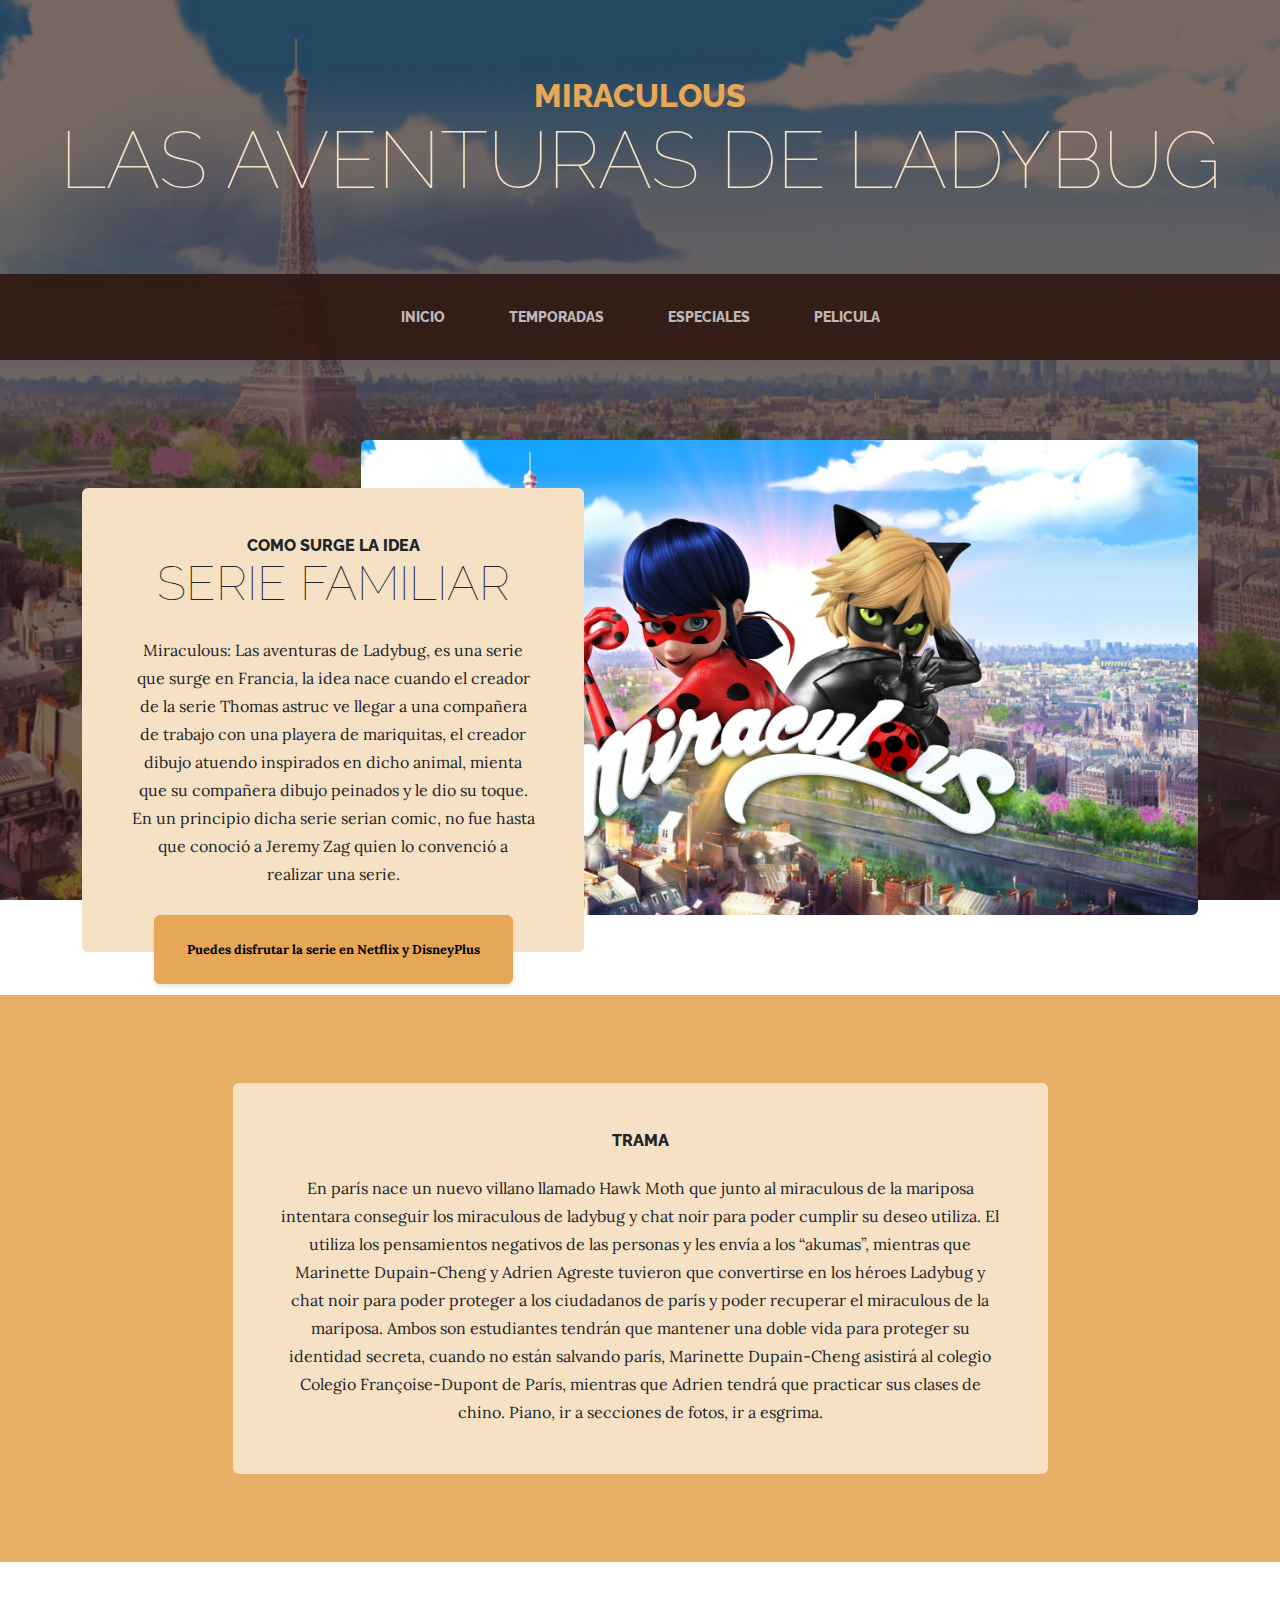
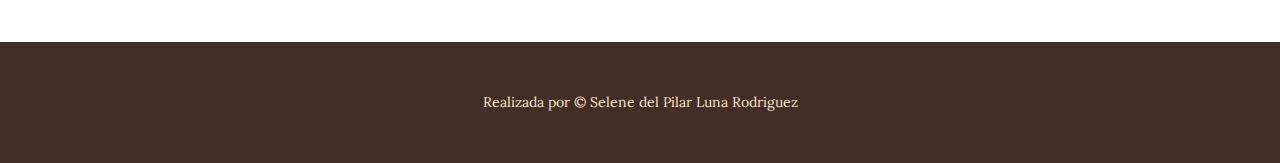
<file: index.html>
<!DOCTYPE html>
<html lang="en">
    <head>
        <meta charset="utf-8" />
        <meta name="viewport" content="width=device-width, initial-scale=1, shrink-to-fit=no" />
        <meta name="description" content="" />
        <meta name="author" content="" />
        <title>Miraculous:Las aventuras de ladybug</title>
        <link rel="icon" type="image/x-icon" href="assets/favicon.ico.jpg" />
        <!-- Google fonts-->
        <link href="https://fonts.googleapis.com/css?family=Raleway:100,100i,200,200i,300,300i,400,400i,500,500i,600,600i,700,700i,800,800i,900,900i" rel="stylesheet" />
        <link href="https://fonts.googleapis.com/css?family=Lora:400,400i,700,700i" rel="stylesheet" />
        <!-- Core theme CSS (includes Bootstrap)-->
        <link href="css/styles.css" rel="stylesheet" />
    </head>
    <body>
        <header>
            <h1 class="site-heading text-center text-faded d-none d-lg-block">
                <span class="site-heading-upper text-primary mb-3">Miraculous</span>
                <span class="site-heading-lower">Las aventuras de Ladybug</span>
            </h1>
        </header>
        <!-- Navigation-->
        <nav class="navbar navbar-expand-lg navbar-dark py-lg-4" id="mainNav">
            <div class="container">
                <a class="navbar-brand text-uppercase fw-bold d-lg-none" href="index.html">Miraculous:las aventuras de Ladybug</a>
                <button class="navbar-toggler" type="button" data-bs-toggle="collapse" data-bs-target="#navbarSupportedContent" aria-controls="navbarSupportedContent" aria-expanded="false" aria-label="Toggle navigation"><span class="navbar-toggler-icon"></span></button>
                <div class="collapse navbar-collapse" id="navbarSupportedContent">
                    <ul class="navbar-nav mx-auto">
                        <li class="nav-item px-lg-4"><a class="nav-link text-uppercase" href="index.html">Inicio</a></li>
                        <li class="nav-item px-lg-4"><a class="nav-link text-uppercase" href="Temporadas.html">Temporadas</a></li>
                        <li class="nav-item px-lg-4"><a class="nav-link text-uppercase" href="Especiales.html">Especiales</a></li>
                         <li class="nav-item px-lg-4"><a class="nav-link text-uppercase" href="Pelicula.html">Pelicula</a></li>
                    </ul>
                    </ul>
                </div>
            </div>
        </nav>
        <section class="page-section clearfix">
            <div class="container">
                <div class="intro">
                    <img class="intro-img img-fluid mb-3 mb-lg-0 rounded" src="assets/img/intro.jpg" alt="..." /></img>
                    <div class="intro-text left-0 text-center bg-faded p-5 rounded">
                        <h2 class="section-heading mb-4">
                            <span class="section-heading-upper">Como surge la idea</span>
                            <span class="section-heading-lower">Serie familiar</span>
                        </h2>
                        <p class="mb-3">Miraculous: Las aventuras de Ladybug, es una serie que surge en Francia, la idea nace cuando el creador de la serie Thomas astruc ve llegar a una compañera de trabajo con una playera de mariquitas, el creador dibujo atuendo inspirados en dicho animal, mienta que su compañera dibujo peinados y le dio su toque. 
En un principio dicha serie serian comic, no fue hasta que conoció a Jeremy Zag quien lo convenció a realizar una serie. 
</p>
                        <div class="intro-button mx-auto"><a class="btn btn-primary btn-xl" href="#!">Puedes disfrutar la serie en Netflix y DisneyPlus</a></div>
                    </div>
                </div>
            </div>
        </section>
        <section class="page-section cta">
            <div class="container">
                <div class="row">
                    <div class="col-xl-9 mx-auto">
                        <div class="cta-inner bg-faded text-center rounded">
                            <h2 class="section-heading mb-4">
                                <span class="section-heading-upper">Trama</span>
                                
                            </h2>
                            <p class="mb-0">En parís nace un nuevo villano llamado Hawk Moth que junto al miraculous de la mariposa intentara conseguir los miraculous de ladybug y chat noir para poder cumplir su deseo utiliza. El utiliza los pensamientos negativos de las personas y les envía a los “akumas”, mientras que Marinette Dupain-Cheng y Adrien Agreste tuvieron que convertirse en los héroes Ladybug y chat noir para poder proteger a los ciudadanos de parís y poder recuperar el miraculous de la mariposa. Ambos son estudiantes tendrán que mantener una doble vida para proteger su identidad secreta, cuando no están salvando parís, Marinette Dupain-Cheng asistirá al colegio Colegio Françoise-Dupont de París, mientras que Adrien tendrá que practicar sus clases de chino. Piano, ir a secciones de fotos, ir a esgrima. </p>
                        </div>
                    </div>
                </div>
            </div>
        </section>
        <footer class="footer text-faded text-center py-5">
            <div class="container"><p class="m-0 small">Realizada por &copy; Selene del Pilar Luna Rodriguez</p></div>
        </footer>
        <!-- Bootstrap core JS-->
        <script src="https://cdn.jsdelivr.net/npm/bootstrap@5.2.3/dist/js/bootstrap.bundle.min.js"></script>
        <!-- Core theme JS-->
        <script src="js/scripts.js"></script>
    </body>
</html>
</file>
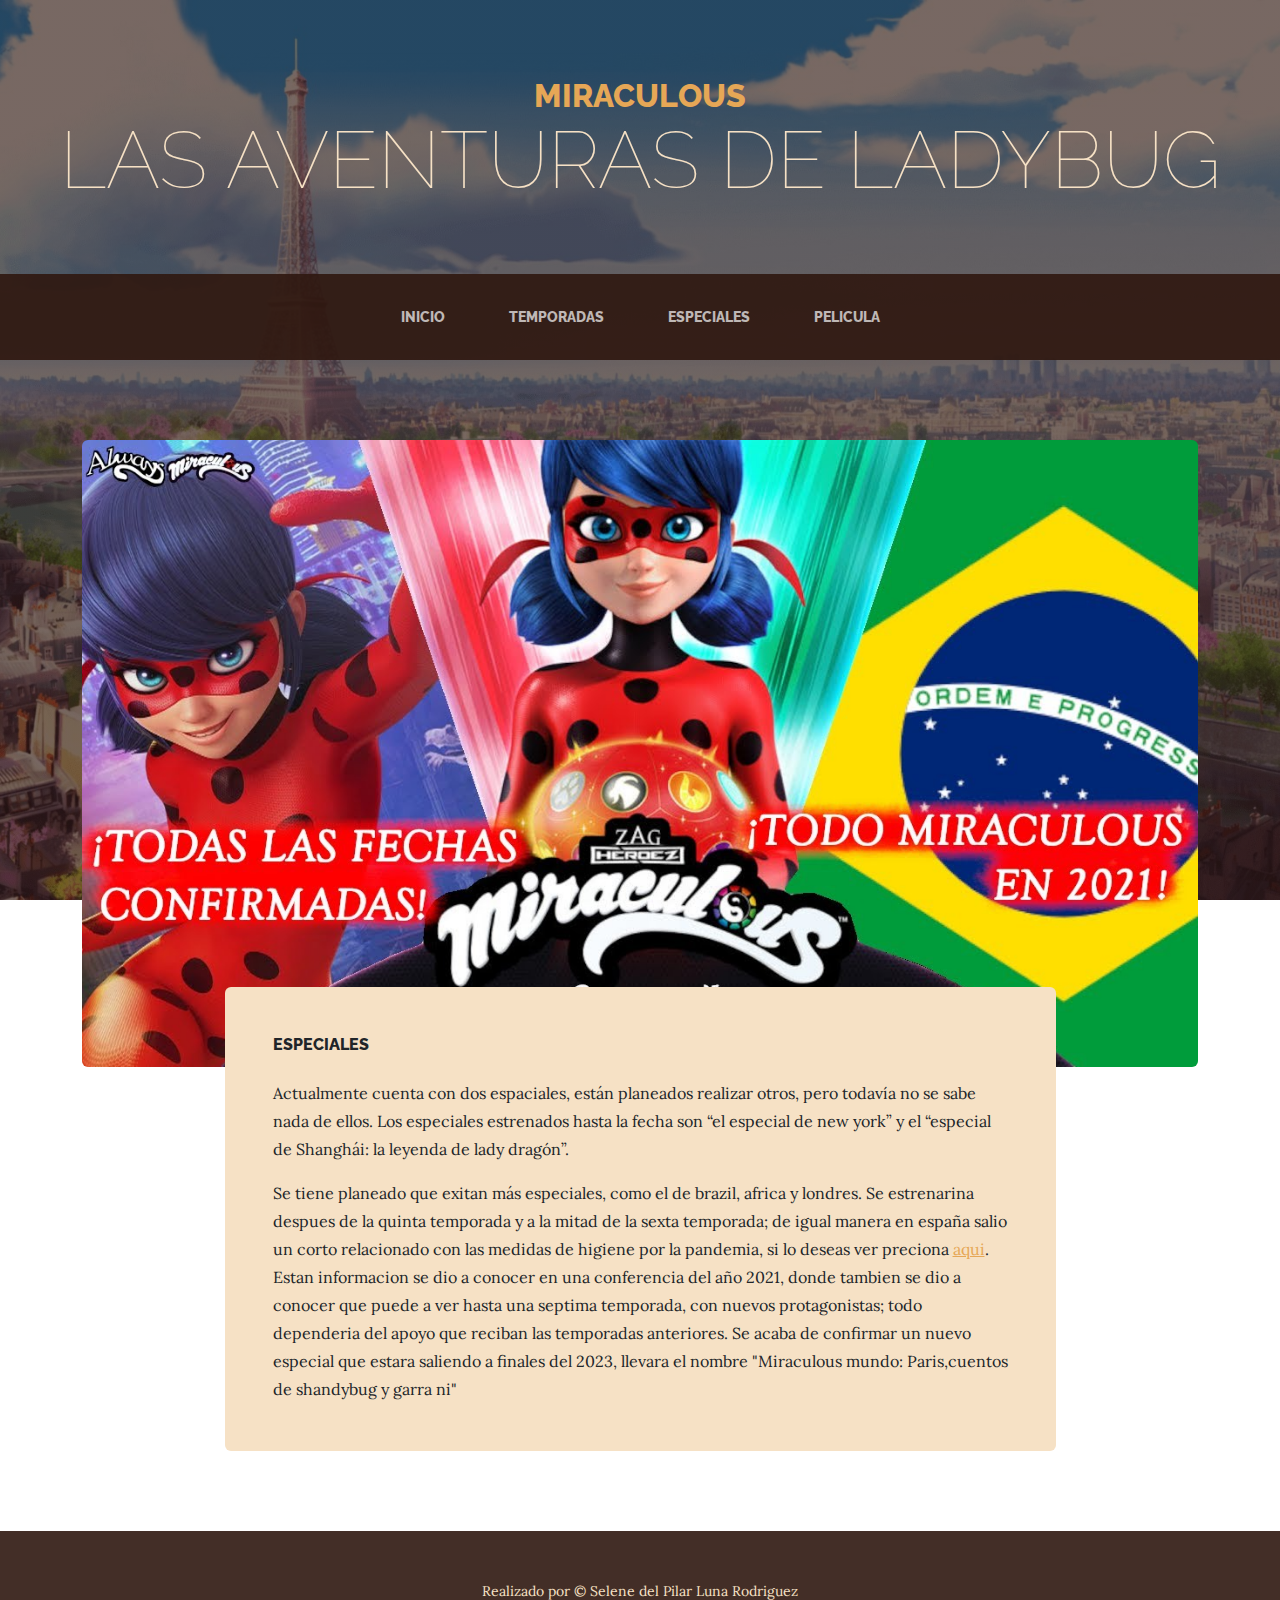
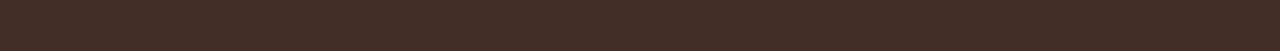
<file: Especiales.html>
<!DOCTYPE html>
<html lang="en">
    <head>
        <meta charset="utf-8" />
        <meta name="viewport" content="width=device-width, initial-scale=1, shrink-to-fit=no" />
        <meta name="description" content="" />
        <meta name="author" content="" />
        <title>Miraculous:Las aventuras de ladybug</title>
        <link rel="icon" type="image/x-icon" href="assets/favicon.ico" />
        <!-- Google fonts-->
        <link href="https://fonts.googleapis.com/css?family=Raleway:100,100i,200,200i,300,300i,400,400i,500,500i,600,600i,700,700i,800,800i,900,900i" rel="stylesheet" />
        <link href="https://fonts.googleapis.com/css?family=Lora:400,400i,700,700i" rel="stylesheet" />
        <!-- Core theme CSS (includes Bootstrap)-->
        <link href="css/styles.css" rel="stylesheet" />
    </head>
    <body>
        <header>
            <h1 class="site-heading text-center text-faded d-none d-lg-block">
                <span class="site-heading-upper text-primary mb-3">Miraculous</span>
                <span class="site-heading-lower">Las aventuras de ladybug</span>
            </h1>
        </header>
        <!-- Navigation-->
        <nav class="navbar navbar-expand-lg navbar-dark py-lg-4" id="mainNav">
            <div class="container">
                <a class="navbar-brand text-uppercase fw-bold d-lg-none" href="index.html">Start Bootstrap</a>
                <button class="navbar-toggler" type="button" data-bs-toggle="collapse" data-bs-target="#navbarSupportedContent" aria-controls="navbarSupportedContent" aria-expanded="false" aria-label="Toggle navigation"><span class="navbar-toggler-icon"></span></button>
                <div class="collapse navbar-collapse" id="navbarSupportedContent">
                    <ul class="navbar-nav mx-auto">
                        <li class="nav-item px-lg-4"><a class="nav-link text-uppercase" href="index.html">Inicio</a></li>
                        <li class="nav-item px-lg-4"><a class="nav-link text-uppercase" href="Temporadas.html">Temporadas</a></li>
                        <li class="nav-item px-lg-4"><a class="nav-link text-uppercase" href="Especiales.html">Especiales</a></li>
                         <li class="nav-item px-lg-4"><a class="nav-link text-uppercase" href="Pelicula.html">Pelicula</a></li>
                    </ul>
                </div>
            </div>
        </nav>
        <section class="page-section about-heading">
            <div class="container">
                <img class="img-fluid rounded about-heading-img mb-3 mb-lg-0" src="assets/img/about.jpg" alt="..." />
                <div class="about-heading-content">
                    <div class="row">
                        <div class="col-xl-9 col-lg-10 mx-auto">
                            <div class="bg-faded rounded p-5">
                                <h2 class="section-heading mb-4">
                                    <span class="section-heading-upper">Especiales</span>
                                    </h2>
                                <p>Actualmente cuenta con dos espaciales, están planeados realizar otros, pero todavía no se sabe nada de ellos. Los especiales estrenados hasta la fecha son “el especial de new york” y el “especial de Shanghái: la leyenda de lady dragón”.  </p>
                                <p class="mb-0">
                                    
                                   Se tiene planeado que exitan más especiales, como el de brazil, africa y londres. Se estrenarina despues de la quinta temporada y a la mitad de la sexta temporada; de igual manera en españa salio un corto relacionado con las medidas de higiene por la pandemia, si lo deseas ver preciona <a href="https://www.youtube.com/watch?v=PsVay2mKkfk">aqui</a>. Estan informacion se dio a conocer en una conferencia del año 2021, donde tambien se dio a conocer que puede a ver hasta una septima temporada, con nuevos protagonistas; todo dependeria del apoyo que reciban las temporadas anteriores. Se acaba de confirmar un nuevo especial que estara saliendo a finales del 2023, llevara el nombre "Miraculous mundo: Paris,cuentos de shandybug y garra ni"
                                </p>
                            </div>
                        </div>
                    </div>
                </div>
            </div>
        </section>
        <footer class="footer text-faded text-center py-5">
            <div class="container"><p class="m-0 small">Realizado por &copy; Selene del Pilar Luna Rodriguez</p></div>
        </footer>
        <!-- Bootstrap core JS-->
        <script src="https://cdn.jsdelivr.net/npm/bootstrap@5.2.3/dist/js/bootstrap.bundle.min.js"></script>
        <!-- Core theme JS-->
        <script src="js/scripts.js"></script>
    </body>
</html>
</file>
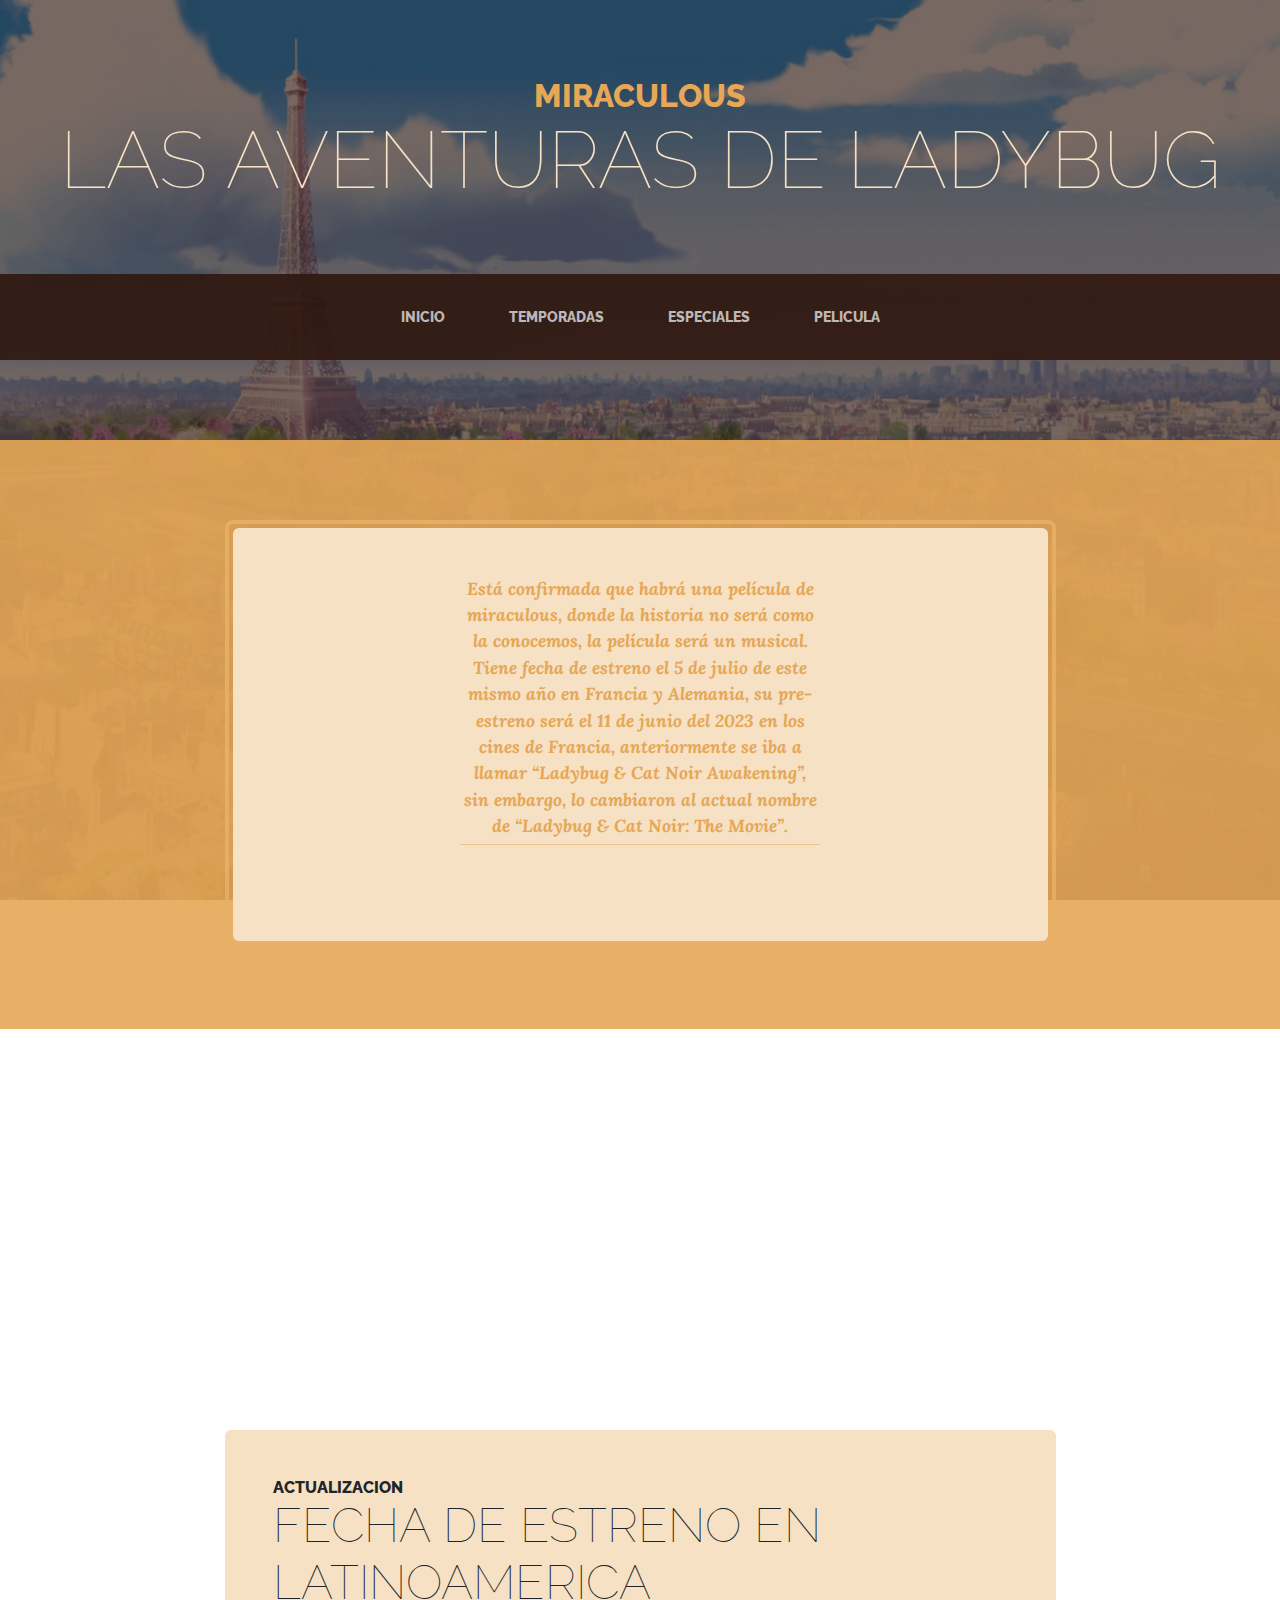
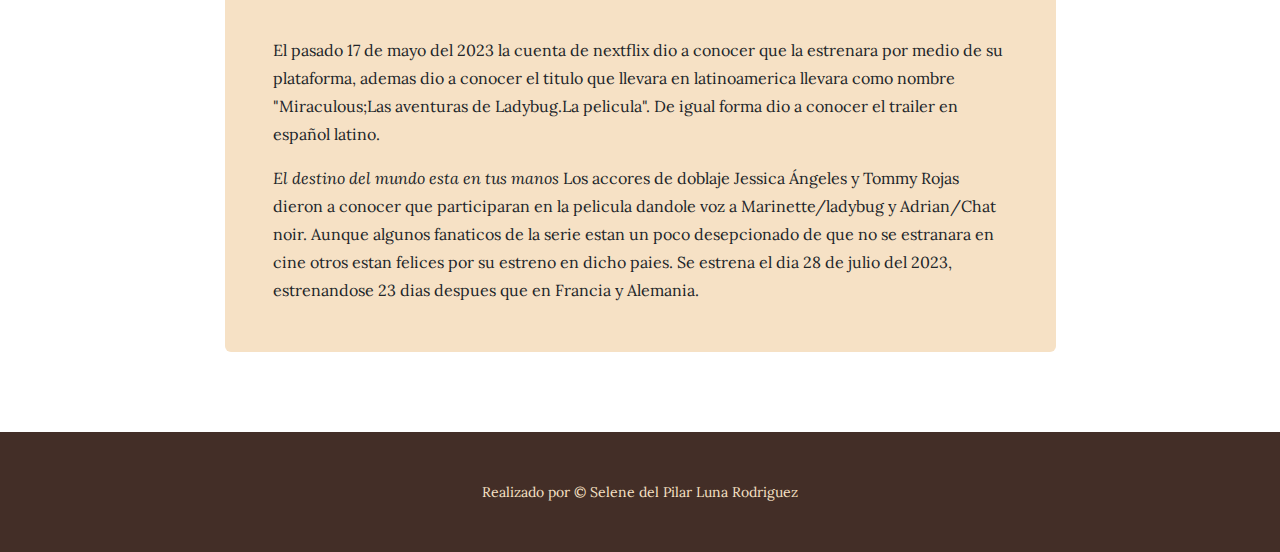
<file: Pelicula.html>
<!DOCTYPE html>
<html lang="en">
    <head>
        <meta charset="utf-8" />
        <meta name="viewport" content="width=device-width, initial-scale=1, shrink-to-fit=no" />
        <meta name="description" content="" />
        <meta name="author" content="" />
        <title>Miraculous:Las aventuras de ladybug</title>
        <link rel="icon" type="image/x-icon" href="assets/favicon.ico" />
        <!-- Google fonts-->
        <link href="https://fonts.googleapis.com/css?family=Raleway:100,100i,200,200i,300,300i,400,400i,500,500i,600,600i,700,700i,800,800i,900,900i" rel="stylesheet" />
        <link href="https://fonts.googleapis.com/css?family=Lora:400,400i,700,700i" rel="stylesheet" />
        <!-- Core theme CSS (includes Bootstrap)-->
        <link href="css/styles.css" rel="stylesheet" />
    </head>
    <body>
        <header>
            <h1 class="site-heading text-center text-faded d-none d-lg-block">
                <span class="site-heading-upper text-primary mb-3">Miraculous</span>
                <span class="site-heading-lower">Las aventuras de ladybug</span>
            </h1>
        </header>
        <!-- Navigation-->
        <nav class="navbar navbar-expand-lg navbar-dark py-lg-4" id="mainNav">
            <div class="container">
                <a class="navbar-brand text-uppercase fw-bold d-lg-none" href="index.html">Start Bootstrap</a>
                <button class="navbar-toggler" type="button" data-bs-toggle="collapse" data-bs-target="#navbarSupportedContent" aria-controls="navbarSupportedContent" aria-expanded="false" aria-label="Toggle navigation"><span class="navbar-toggler-icon"></span></button>
                <div class="collapse navbar-collapse" id="navbarSupportedContent">
                    <ul class="navbar-nav mx-auto">
                       <li class="nav-item px-lg-4"><a class="nav-link text-uppercase" href="index.html">Inicio</a></li>
                        <li class="nav-item px-lg-4"><a class="nav-link text-uppercase" href="Temporadas.html">Temporadas</a></li>
                        <li class="nav-item px-lg-4"><a class="nav-link text-uppercase" href="Especiales.html">Especiales</a></li>
                         <li class="nav-item px-lg-4"><a class="nav-link text-uppercase" href="Pelicula.html">Pelicula</a></li>
                    </ul>
                </div>
            </div>
        </nav>
        <section class="page-section cta">
            <div class="container">
                <div class="row">
                    <div class="col-xl-9 mx-auto">
                        <div class="cta-inner bg-faded text-center rounded">
                            
                            <ul class="list-unstyled list-hours mb-5 text-left mx-auto">
                                
                                <li class="list-unstyled-item list-hours-item d-flex">
                                    Está confirmada que habrá una película de miraculous, donde la historia no será como la conocemos, la película será un musical. Tiene fecha de estreno el 5 de julio de este mismo año en Francia y Alemania, su pre-estreno será el 11 de junio del 2023 en los cines de Francia, anteriormente se iba a llamar “Ladybug & Cat Noir Awakening”, sin embargo, lo cambiaron al actual nombre de “Ladybug & Cat Noir: The Movie”. 
                                    
                              
                        </div>
                    </div>
                </div>
            </div>
        </section>
        <section class="page-section about-heading">
            <div class="container">
                <div style="text-align:center;">
                <iframe width="560" height="315" src="https://www.youtube.com/embed/_g4pbbJSE-4" title="YouTube video player" frameborder="0" allow="accelerometer; autoplay; clipboard-write; encrypted-media; gyroscope; picture-in-picture; web-share" allowfullscreen></iframe>
               </div>
                    <div class="row">
                        <div class="col-xl-9 col-lg-10 mx-auto">
                            <div class="bg-faded rounded p-5">
                                <h2 class="section-heading mb-4">
                                    <span class="section-heading-upper">Actualizacion</span>
                                    <span class="section-heading-lower">Fecha de estreno en latinoamerica</span>
                                </h2>
                                <p>El pasado 17 de mayo del 2023 la cuenta de nextflix dio a conocer que la estrenara por medio de su plataforma, ademas dio a conocer el titulo que llevara en latinoamerica llevara como nombre "Miraculous;Las aventuras de Ladybug.La pelicula". De igual forma dio a conocer el trailer en español latino.</p>
                                <p class="mb-0">
                                    
                                    <em>El destino del mundo esta en tus manos</em>
                                    Los accores de doblaje Jessica Ángeles y Tommy Rojas dieron a conocer que participaran en la pelicula dandole voz a Marinette/ladybug y Adrian/Chat noir. Aunque algunos fanaticos de la serie estan un poco desepcionado de que no se estranara en cine otros estan felices por su estreno en dicho paies. Se estrena el dia 28 de julio del 2023, estrenandose 23 dias despues que en Francia y Alemania.
                                </p>
                            </div>
                        </div>
                    </div>
                </div>
            </div>
        </section>
        <footer class="footer text-faded text-center py-5">
            <div class="container"><p class="m-0 small">Realizado por &copy; Selene del Pilar Luna Rodriguez</p></div>
        </footer>
        <!-- Bootstrap core JS-->
        <script src="https://cdn.jsdelivr.net/npm/bootstrap@5.2.3/dist/js/bootstrap.bundle.min.js"></script>
        <!-- Core theme JS-->
        <script src="js/scripts.js"></script>
    </body>
</html>
</file>
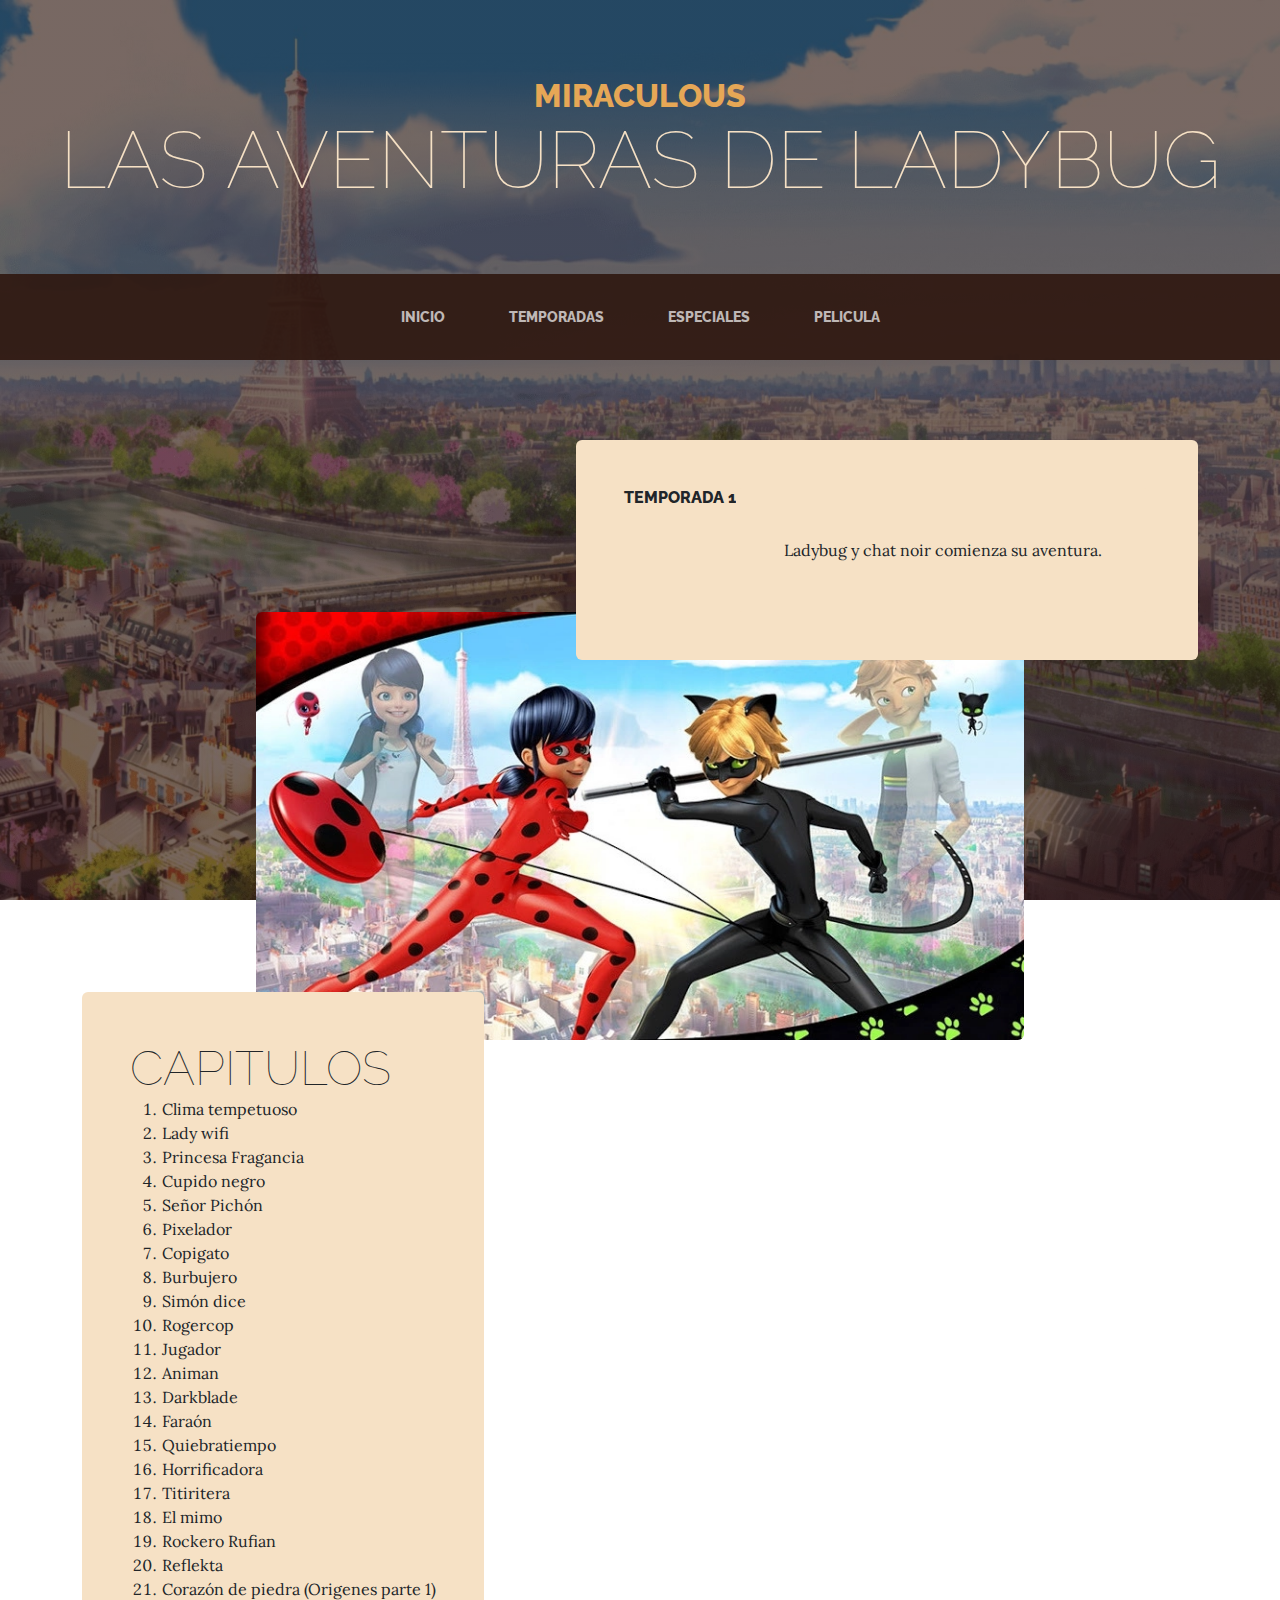
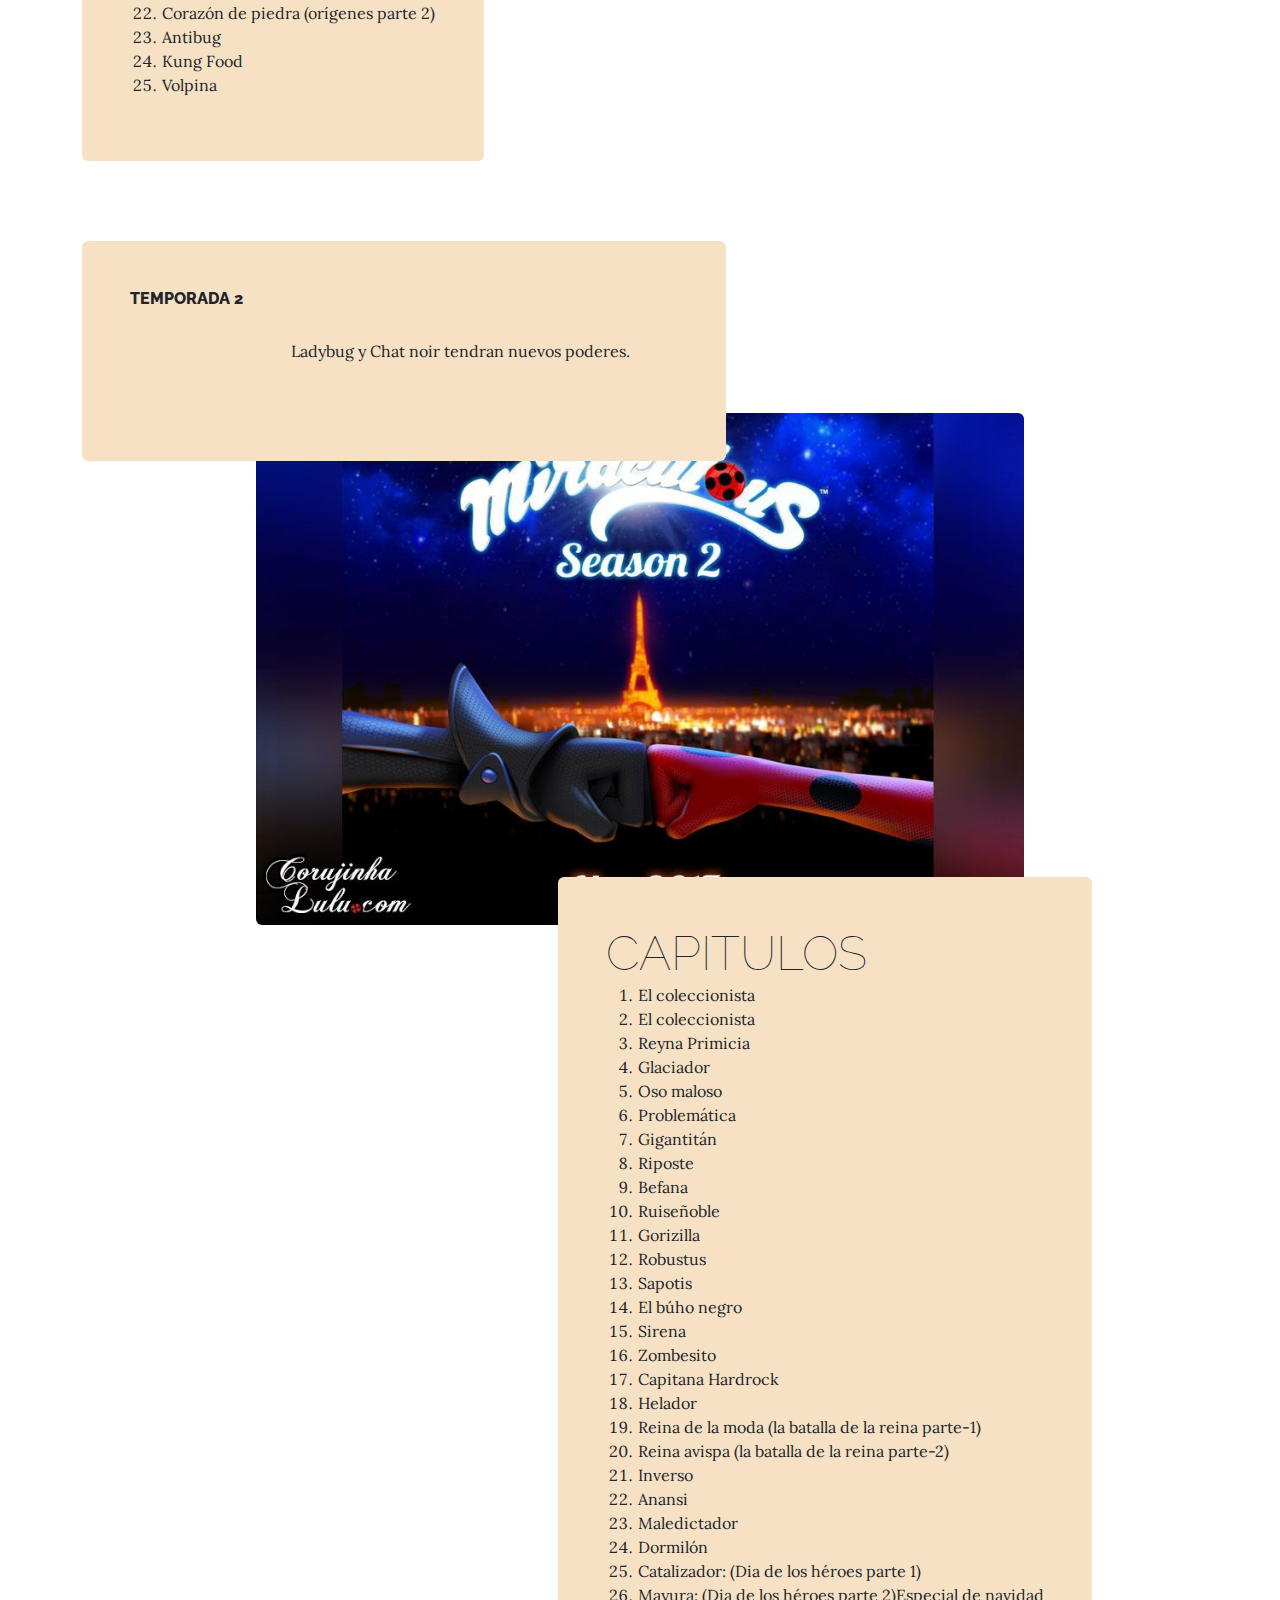
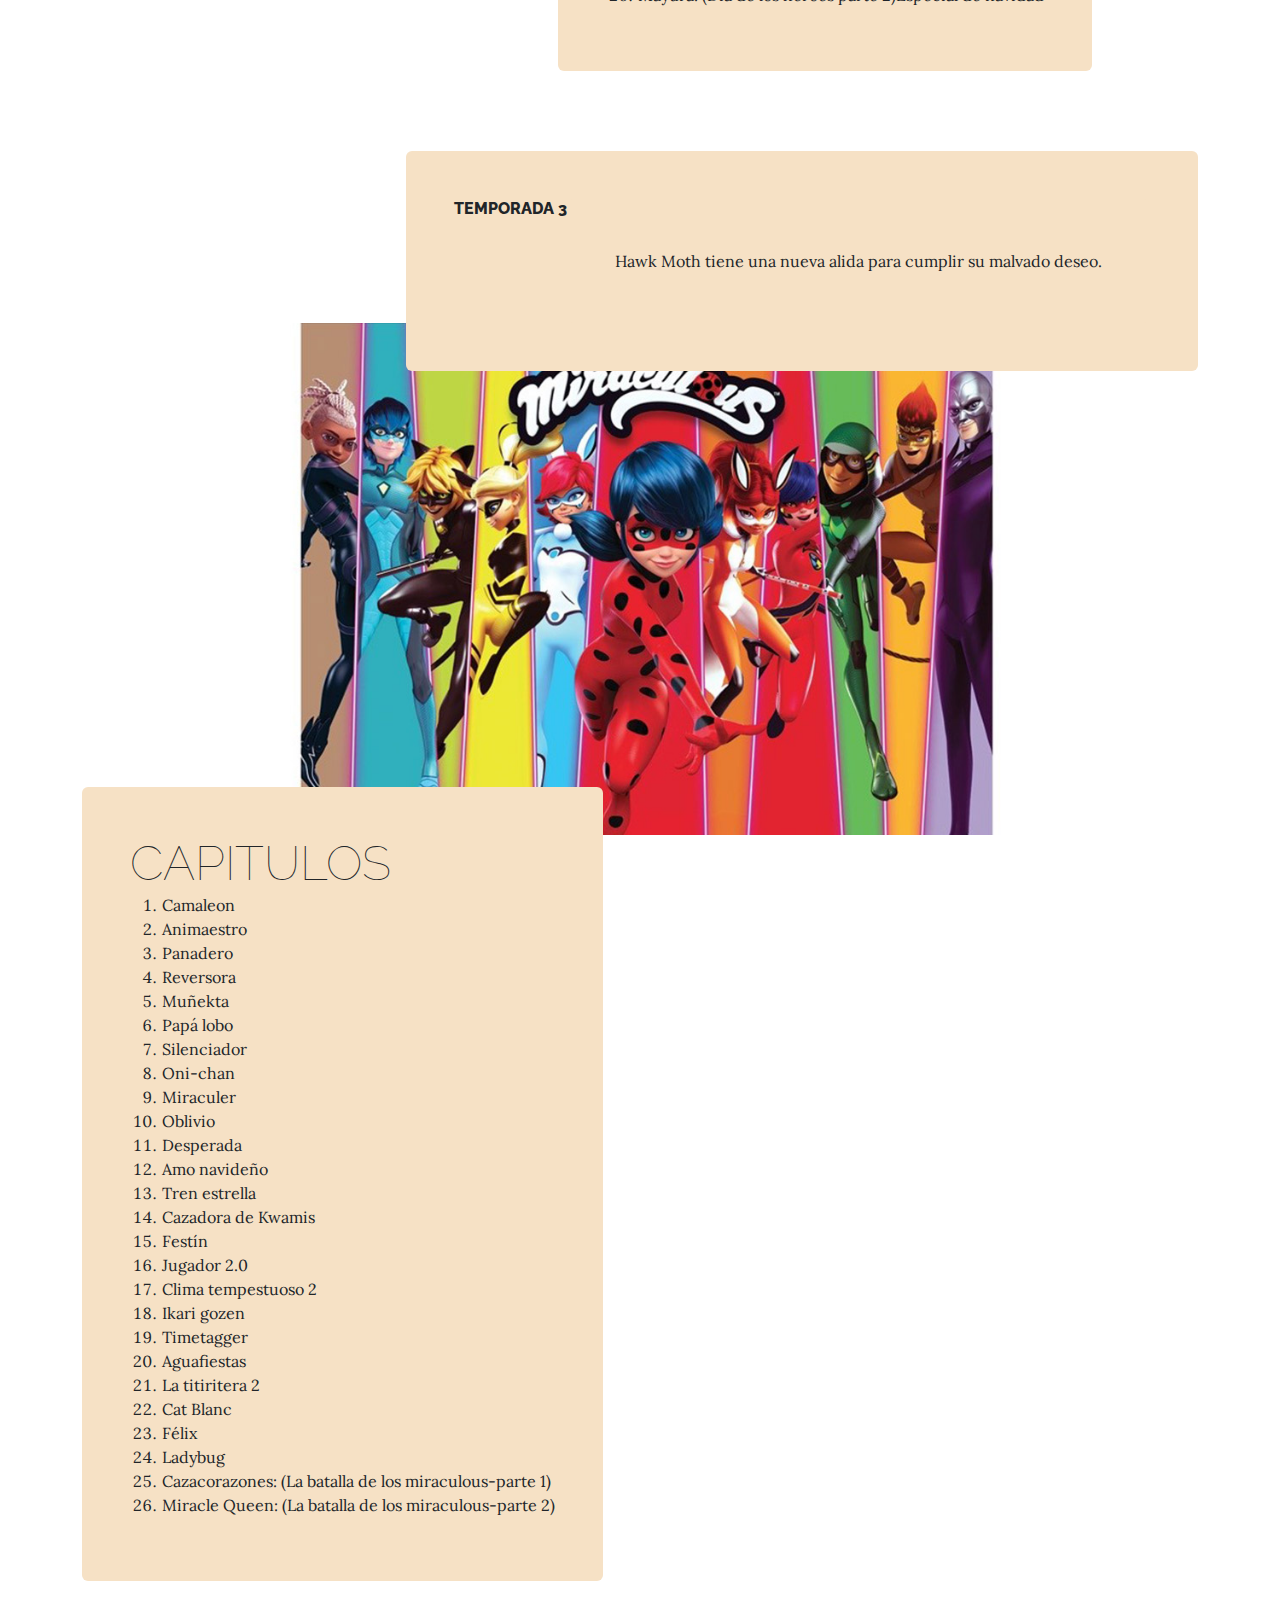
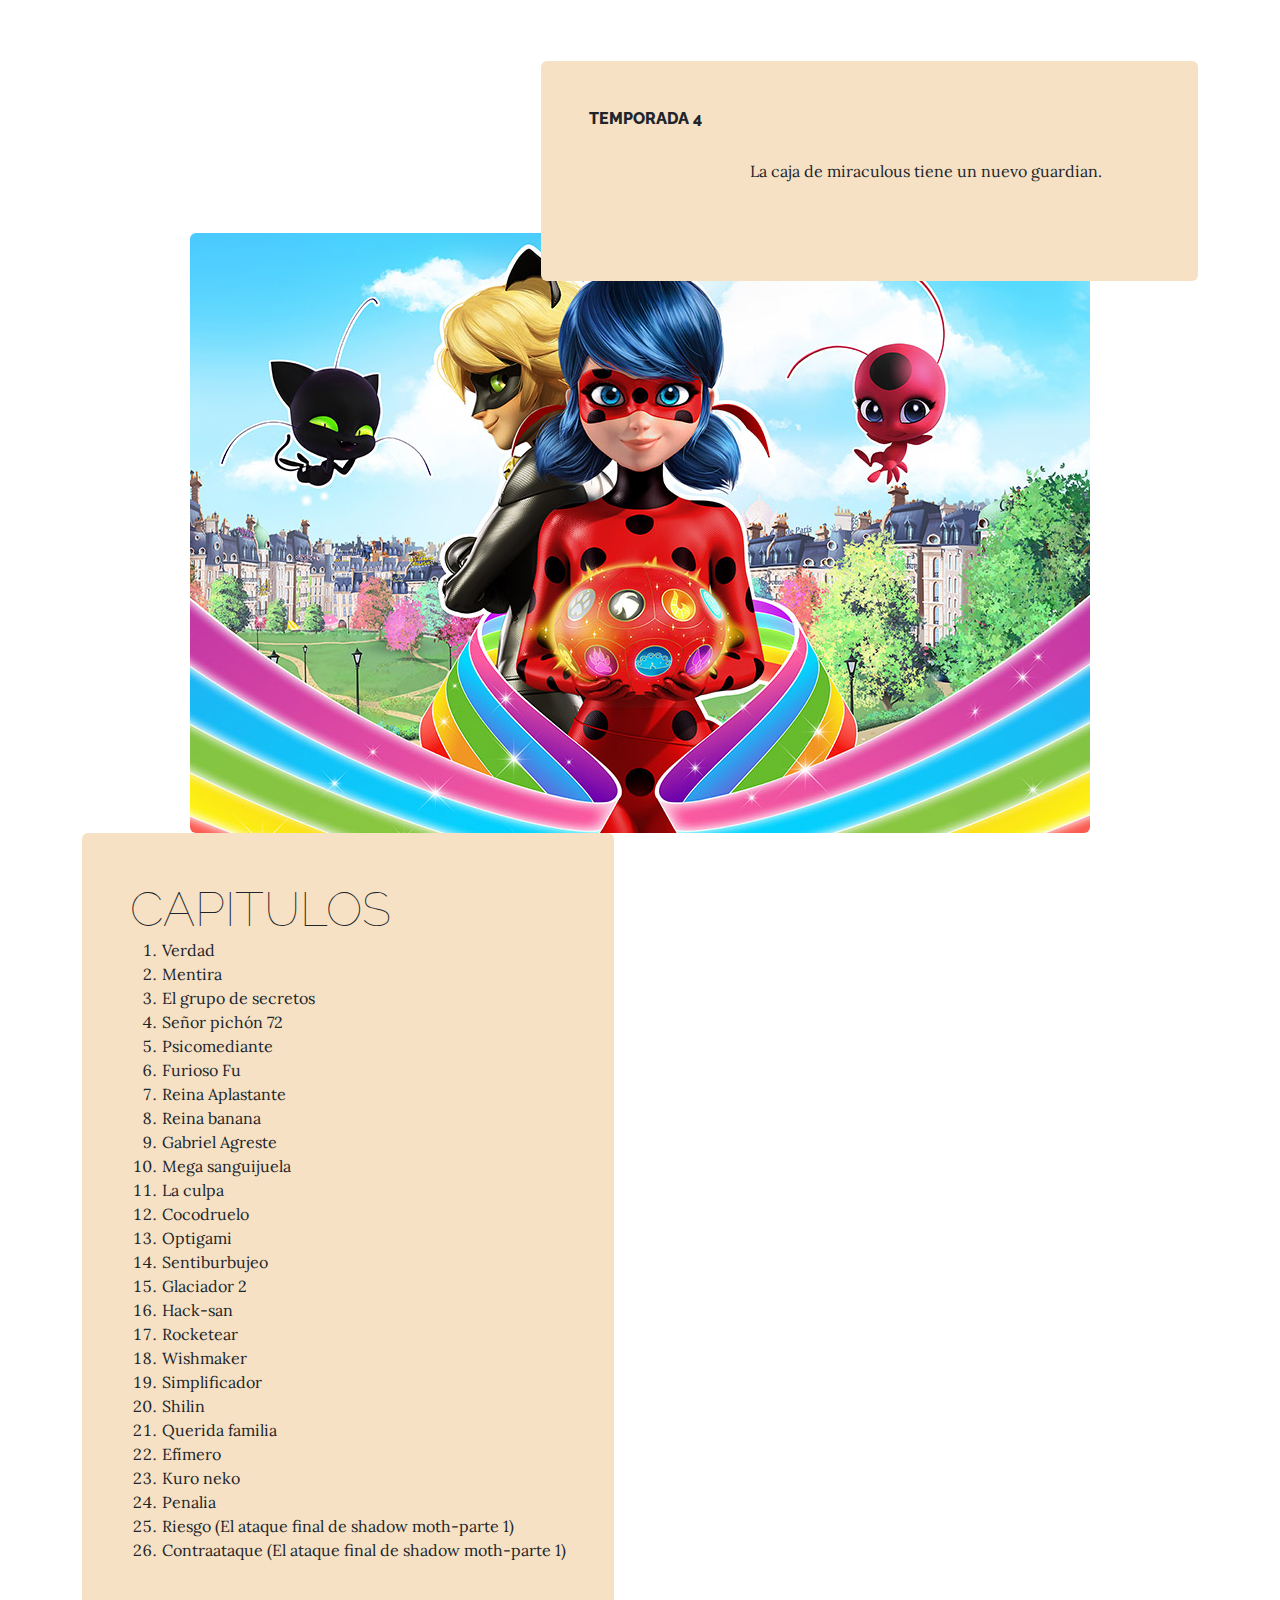
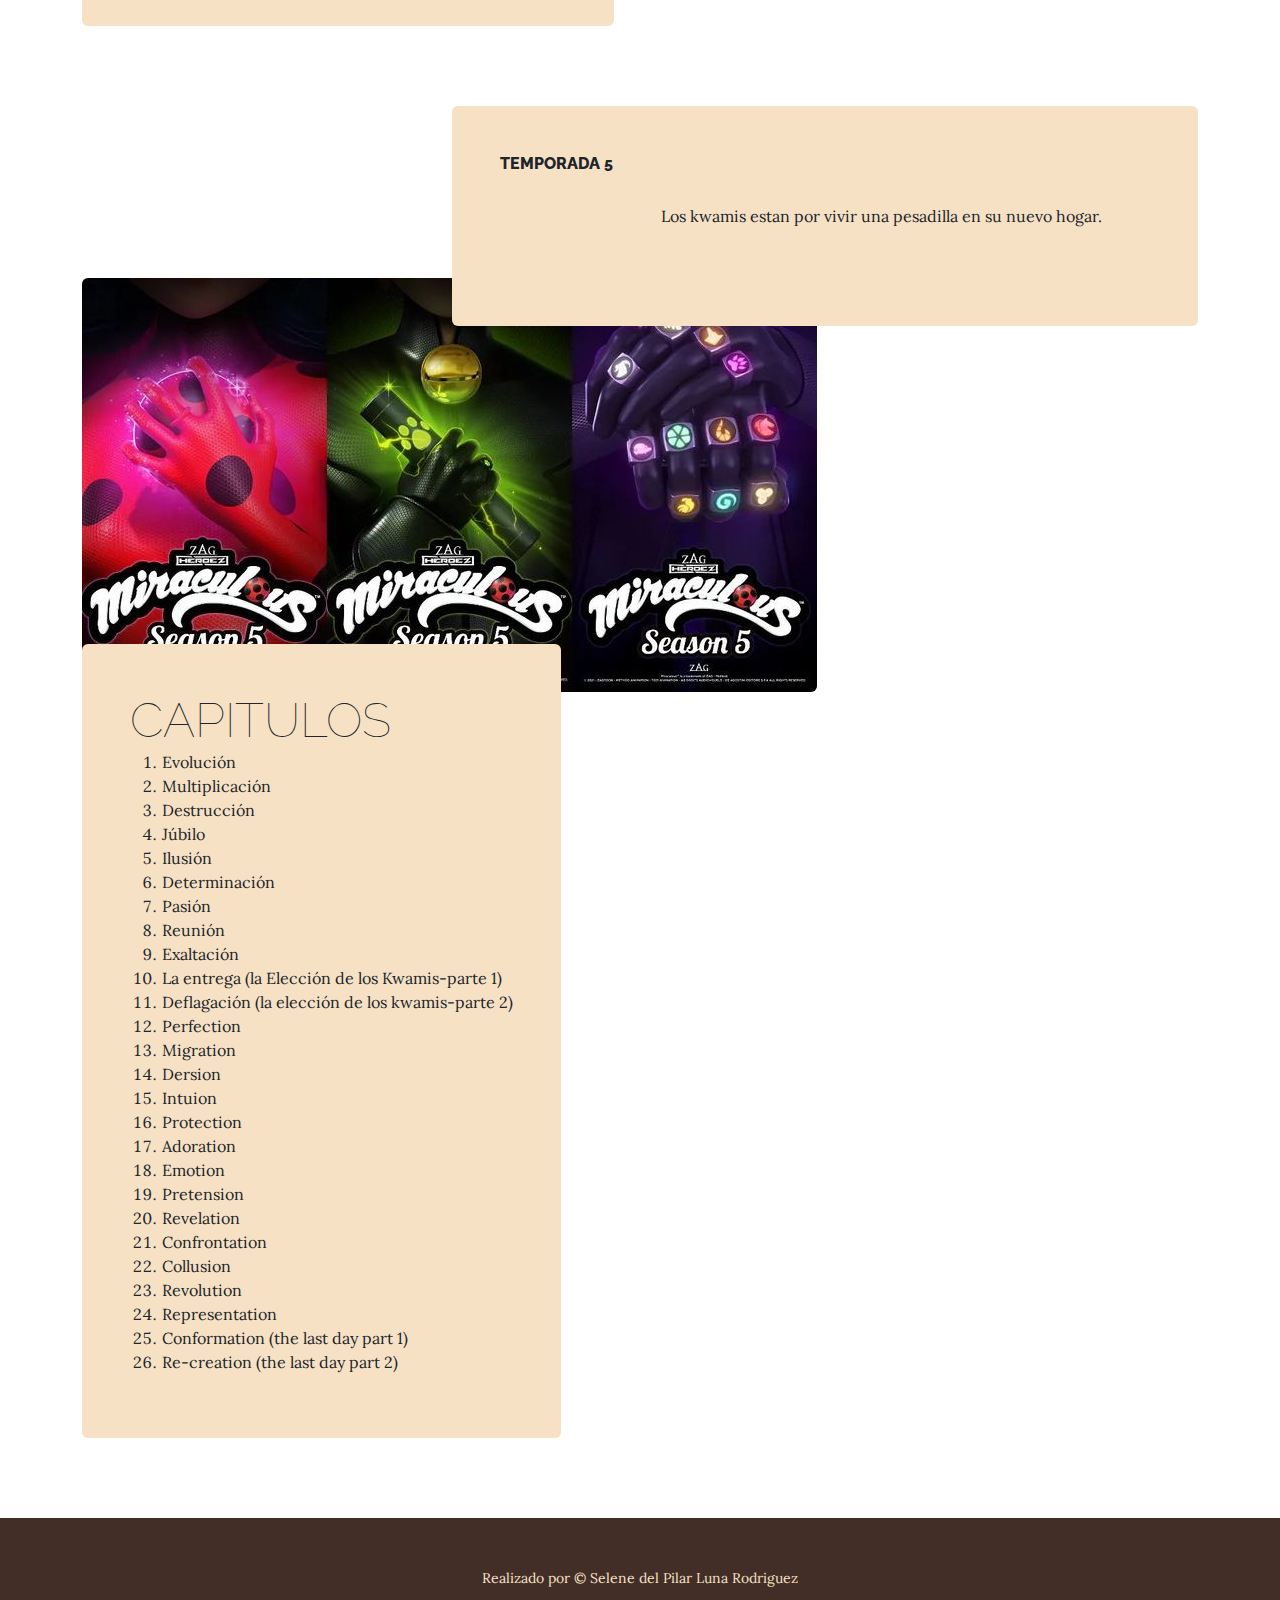
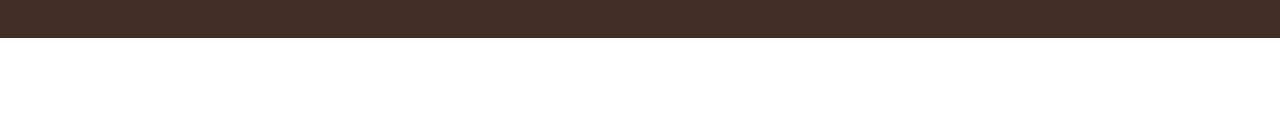
<file: Temporadas.html>
<!DOCTYPE html>
<html lang="en">
    <head>
        <meta charset="utf-8" />
        <meta name="viewport" content="width=device-width, initial-scale=1, shrink-to-fit=no" />
        <meta name="description" content="" />
        <meta name="author" content="" />
        <title>Miraculous:Las aventuras de ladybug</title>
        <link rel="icon" type="image/x-icon" href="assets/favicon.ico" />
        <!-- Google fonts-->
        <link href="https://fonts.googleapis.com/css?family=Raleway:100,100i,200,200i,300,300i,400,400i,500,500i,600,600i,700,700i,800,800i,900,900i" rel="stylesheet" />
        <link href="https://fonts.googleapis.com/css?family=Lora:400,400i,700,700i" rel="stylesheet" />
        <!-- Core theme CSS (includes Bootstrap)-->
        <link href="css/styles.css" rel="stylesheet" />
    </head>
    <body>
        <header>
            <h1 class="site-heading text-center text-faded d-none d-lg-block">
                <span class="site-heading-upper text-primary mb-3">Miraculous</span>
                <span class="site-heading-lower">Las aventuras de ladybug</span>
            </h1>
        </header>
        <!-- Navigation-->
        <nav class="navbar navbar-expand-lg navbar-dark py-lg-4" id="mainNav">
            <div class="container">
                <a class="navbar-brand text-uppercase fw-bold d-lg-none" href="index.html">Start Bootstrap</a>
                <button class="navbar-toggler" type="button" data-bs-toggle="collapse" data-bs-target="#navbarSupportedContent" aria-controls="navbarSupportedContent" aria-expanded="false" aria-label="Toggle navigation"><span class="navbar-toggler-icon"></span></button>
                <div class="collapse navbar-collapse" id="navbarSupportedContent">
                    <ul class="navbar-nav mx-auto">
                         <li class="nav-item px-lg-4"><a class="nav-link text-uppercase" href="index.html">Inicio</a></li>
                        <li class="nav-item px-lg-4"><a class="nav-link text-uppercase" href="Temporadas.html">Temporadas</a></li>
                        <li class="nav-item px-lg-4"><a class="nav-link text-uppercase" href="Especiales.html">Especiales</a></li>
                         <li class="nav-item px-lg-4"><a class="nav-link text-uppercase" href="Pelicula.html">Pelicula</a></li>
                    </ul>
                </div>
            </div>
        </nav>
        <section class="page-section">
            <div class="container">
                <div class="product-item">
                    <div class="product-item-title d-flex">
                        <div class="bg-faded p-5 d-flex ms-auto rounded">
                            <h2 class="section-heading mb-0">
                                <span class="section-heading-upper">temporada 1</span>
                            </h2>
                            <div class="bg-faded p-5 rounded"><p class="mb-0">Ladybug y chat noir comienza su aventura.</p></div>
                        </div>
                    </div>
                    <img class="product-item-img mx-auto d-flex rounded img-fluid mb-3 mb-lg-0" src="assets/img/products-01.jpg" alt="..." />
                    <div class="product-item-description d-flex me-auto">
                        <div class="bg-faded p-5 rounded"><p class="mb-0">
                            <h2 class="section-heading mb-0">
                                <span class="section-heading-lower">Capitulos</span>
                            </h2>
                        <ol>
                            <li>Clima tempetuoso</li>
                            <li>Lady wifi</li>
                            <li>Princesa Fragancia</li>
                            <li>Cupido negro</li> 
                            <li>Señor Pichón</li>
                            <li>Pixelador</li>
                            <li>Copigato</li>
                            <li>Burbujero</li>
                            <li>Simón dice</li>
                            <li>Rogercop</li>
                            <li>Jugador</li>
                            <li>Animan</li>
                            <li>Darkblade</li>
                            <li>Faraón</li>
                            <li>Quiebratiempo</li>
                            <li>Horrificadora</li>
                            <li>Titiritera</li>
                            <li>El mimo</li>
                            <li>Rockero Rufian</li>
                            <li>Reflekta</li>
                            <li>Corazón de piedra (Origenes parte 1)</li>
                            <li>Corazón de piedra (orígenes parte 2)</li>
                            <li>Antibug</li>
                            <li>Kung Food</li>
                            <li>Volpina</li>
                        </ol>
                    </div>
            </div>
        </section>
        <section class="page-section">
            <div class="container">
                <div class="product-item">
                    <div class="product-item-title d-flex">
                        <div class="bg-faded p-5 d-flex me-auto rounded">
                            <h2 class="section-heading mb-0">
                                <span class="section-heading-upper">temporada 2</span>
                                
                            </h2>
                            <div class="bg-faded p-5 rounded"><p class="mb-0">Ladybug y Chat noir tendran nuevos poderes.</p></div>
                        </div>
                    </div>
                    <img class="product-item-img mx-auto d-flex rounded img-fluid mb-3 mb-lg-0" src="assets/img/products-02.jpg" alt="..." />
                    <div class="product-item-description d-flex ms-auto">
                        <div class="bg-faded p-5 rounded">
                            <h2 class="section-heading mb-0">
                                <span class="section-heading-lower">Capitulos</span>
                            </h2>
                            <ol>
                                <li>El coleccionista</li>
                                <li>El coleccionista</li>
                                <li>Reyna Primicia</li>
                                <li>Glaciador</li>
                                <li>Oso maloso</li>
                                <li>Problemática</li>
                                <li>Gigantitán</li>
                                <li>Riposte</li>
                                <li>Befana</li>
                                <li>Ruiseñoble</li>
                                <li>Gorizilla</li>
                                <li>Robustus</li>
                                <li>Sapotis</li>
                                <li>El búho negro</li>
                                <li>Sirena</li>
                                <li>Zombesito</li>
                                <li>Capitana Hardrock</li>
                                <li>Helador</li>
                                <li>Reina de la moda (la batalla de la reina parte-1)</li>
                                <li>Reina avispa (la batalla de la reina parte-2)</li>
                                <li>Inverso</li>
                                <li>Anansi</li>
                                <li>Maledictador</li>
                                <li>Dormilón</li>
                                <li>Catalizador: (Dia de los héroes parte 1)</li>
                                <li>Mayura: (Dia de los héroes parte 2)Especial de navidad</li>
                            </ol>
                    </div>
                </div>
            </div>
        </section>
        <section class="page-section">
            <div class="container">
                <div class="product-item">
                    <div class="product-item-title d-flex">
                        <div class="bg-faded p-5 d-flex ms-auto rounded">
                            <h2 class="section-heading mb-0">
                                <span class="section-heading-upper">temporada 3</span>
                            </h2>
                            <div class="bg-faded p-5 rounded"><p class="mb-0">Hawk Moth tiene una nueva alida para cumplir su malvado deseo.</p></div>
                        </div>
                    </div>
                    <img class="product-item-img mx-auto d-flex rounded img-fluid mb-3 mb-lg-0" src="assets/img/products-03.jpg" alt="..." />
                    <div class="product-item-description d-flex me-auto">
                        <div class="bg-faded p-5 rounded">
                            <h2 class="section-heading mb-0">
                                <span class="section-heading-lower">Capitulos</span>
                            </h2>
                            <ol>
                                <li>Camaleon</li>
                                <li>Animaestro</li>
                                <li>Panadero</li>
                                <li>Reversora</li>
                                <li>Muñekta</li>
                                <li>Papá lobo</li>
                                <li>Silenciador</li>
                                <li>Oni-chan</li>
                                <li>Miraculer</li>
                                <li>Oblivio</li>
                                <li>Desperada</li>
                                <li>Amo navideño</li>
                                <li>Tren estrella</li>
                                <li>Cazadora de Kwamis</li>
                                <li>Festín</li>
                                <li>Jugador 2.0</li>
                                <li>Clima tempestuoso 2</li>
                                <li>Ikari gozen</li>
                                <li>Timetagger</li>
                                <li>Aguafiestas</li>
                                <li>La titiritera 2</li>
                                <li>Cat Blanc</li>
                                <li>Félix</li>
                                <li>Ladybug</li>
                                <li>Cazacorazones: (La batalla de los miraculous-parte 1)</li>
                                <li>Miracle Queen: (La batalla de los miraculous-parte 2)</li>
                            </ol>
                    </div>
                </div>
            </div>
        </section>
         <section class="page-section">
            <div class="container">
                <div class="product-item">
                    <div class="product-item-title d-flex">
                        <div class="bg-faded p-5 d-flex ms-auto rounded">
                            <h2 class="section-heading mb-0">
                                <span class="section-heading-upper">temporada 4</span>
                            </h2>
                             <div class="bg-faded p-5 rounded"><p class="mb-0">La caja de miraculous tiene un nuevo guardian.</p></div>
                            </div>
                        </div>
                    </div>
                    <img class="product-item-img mx-auto d-flex rounded img-fluid mb-3 mb-lg-0" src="assets/img/products-04.jpg" alt="..." />
                    <div class="product-item-description d-flex me-auto">
                        <div class="bg-faded p-5 rounded">
                            <h2 class="section-heading mb-0">
                                <span class="section-heading-lower">Capitulos</span>
                            </h2>
                            <ol>
                                <li>Verdad</li>
                                <li>Mentira</li>
                                <li>El grupo de secretos</li>
                                <li>Señor pichón 72</li>
                                <li>Psicomediante</li>
                                <li>Furioso Fu</li>
                                <li>Reina Aplastante</li>
                                <li>Reina banana</li>
                                <li>Gabriel Agreste</li>
                                <li>Mega sanguijuela</li>
                                <li>La culpa</li>
                                <li>Cocodruelo</li>
                                <li>Optigami</li>
                                <li>Sentiburbujeo</li>
                                <li>Glaciador 2</li>
                                <li>Hack-san</li>
                                <li>Rocketear</li>
                                <li>Wishmaker</li>
                                <li>Simplificador</li>
                                <li>Shilin</li>
                                <li>Querida familia</li>
                                <li>Efímero</li>
                                <li>Kuro neko</li>
                                <li>Penalia</li>
                                <li>Riesgo (El ataque final de shadow moth-parte 1)</li>
                                <li>Contraataque (El ataque final de shadow moth-parte 1)</li>
                            </ol>
                    </div>
                </div>
            </div>
        </section>
          <section class="page-section">
            <div class="container">
                <div class="product-item">
                    <div class="product-item-title d-flex">
                        <div class="bg-faded p-5 d-flex ms-auto rounded">
                            <h2 class="section-heading mb-0">
                                <span class="section-heading-upper">temporada 5</span>
                            </h2>
                             <div class="bg-faded p-5 rounded"><p class="mb-0">Los kwamis estan por vivir una pesadilla en su nuevo hogar.</p></div>
                    </div>
                </div>
                    <img class="product-item-img-auto d-flex rounded img-fluid mb-3 mb-lg-0" src="assets/img/products-05.jpg" alt="..." /></img>
                    <div class="product-item-description d-flex me-auto">
                        <div class="bg-faded p-5 rounded">
                            <h2 class="section-heading mb-0">
                                <span class="section-heading-lower">Capitulos</span>
                            </h2>
                            <ol>

                            <li>Evolución</li>
                            <li>Multiplicación</li>
                            <li>Destrucción</li>
                            <li>Júbilo</li>
                            <li>Ilusión</li>
                            <li>Determinación</li>
                            <li>Pasión</li>
                            <li>Reunión</li>
                            <li>Exaltación</li>
                            <li>La entrega (la Elección de los Kwamis-parte 1)</li>
                            <li>Deflagación (la elección de los kwamis-parte 2)</li>
                            <li>Perfection</li>
                            <li>Migration</li>
                            <li>Dersion</li>
                            <li>Intuion</li>
                            <li>Protection</li>
                            <li>Adoration</li>
                            <li>Emotion</li>
                            <li>Pretension</li>
                            <li>Revelation</li>
                            <li>Confrontation</li>
                            <li>Collusion</li>
                            <li>Revolution</li>
                            <li>Representation</li>
                            <li>Conformation (the last day part 1)</li>
                            <li>Re-creation (the last day part 2)</li>

                        </ol>

                </div>
            </div>
        </section>
        <section class="page-section">
        <section class="page-section">
        <footer class="footer text-faded text-center py-5">
            <div class="container"><p class="m-0 small">Realizado por &copy; Selene del Pilar Luna Rodriguez</p></div>
        </footer>
        <!-- Bootstrap core JS-->
        <script src="https://cdn.jsdelivr.net/npm/bootstrap@5.2.3/dist/js/bootstrap.bundle.min.js"></script>
        <!-- Core theme JS-->
        <script src="js/scripts.js"></script>
    </body>
</html>
</file>
